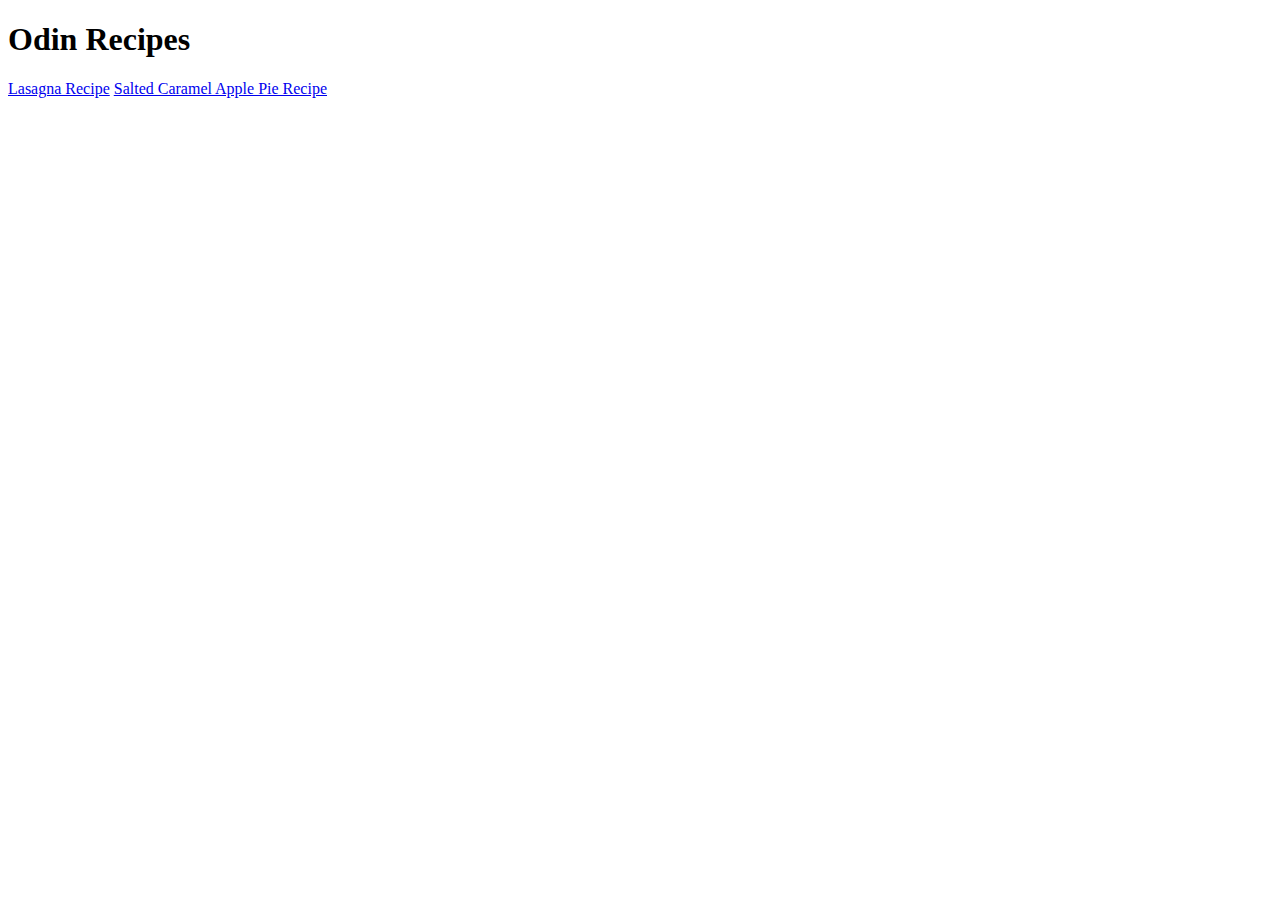
<file: html-boilerplate/odin-recipes/index.html>
<!DOCTYPE html>
<html lang="en"></html>

<head>
    <meta charset="utf-8">
    <title>odin-recipes</title>
</head>

<body>
    <h1>Odin Recipes</h1>

    <a href="recipes/lasagna.html">Lasagna Recipe</a>
    <a href="recipes/saltedCaramelApplePie.html">Salted Caramel Apple Pie Recipe</a>
    <!-- <a href="recipes/" -->

</body>
</file>
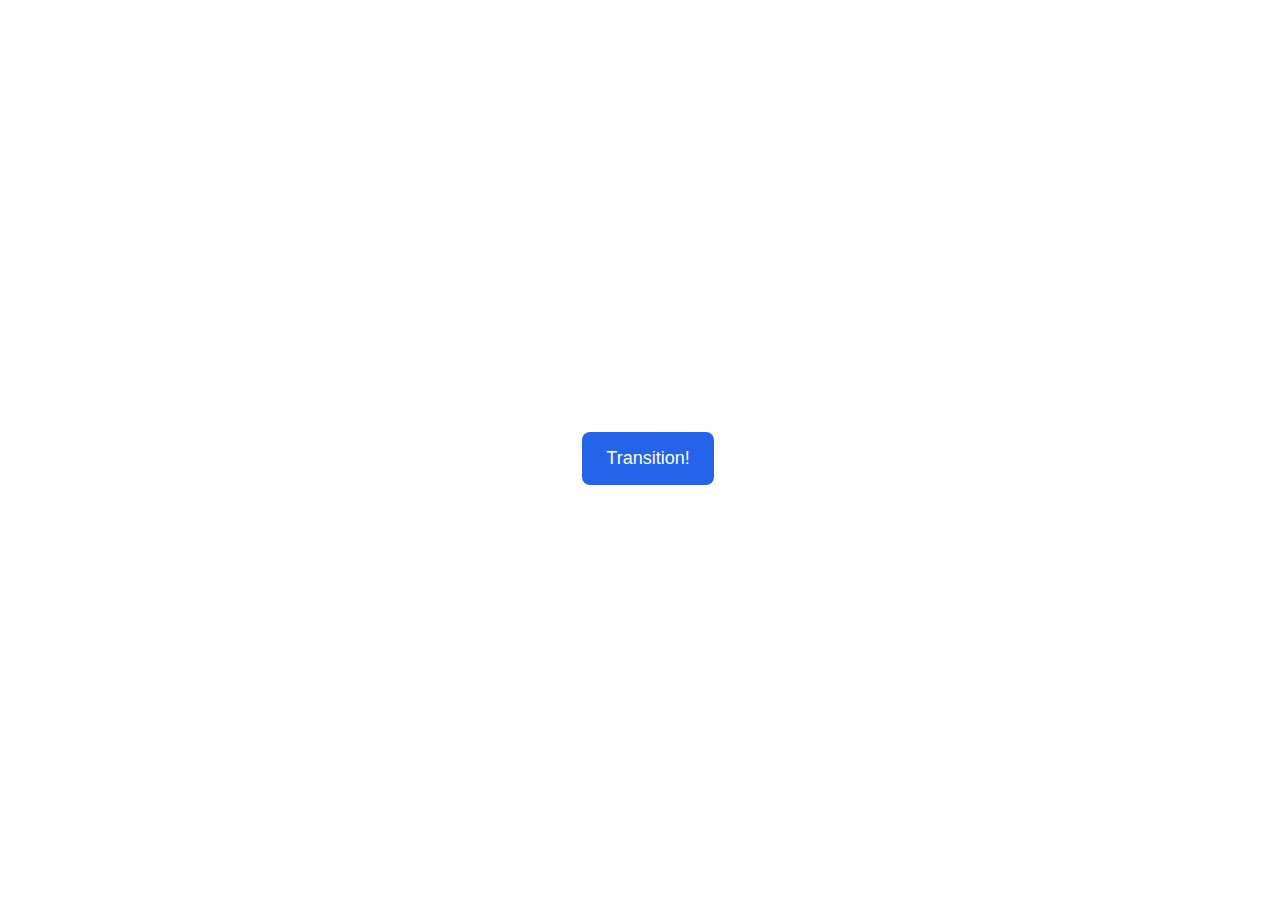
<file: css-exercises/animation/01-button-hover/index.html>
<!DOCTYPE html>
<html lang="en">
  <head>
    <meta charset="UTF-8" />
    <meta http-equiv="X-UA-Compatible" content="IE=edge" />
    <meta name="viewport" content="width=device-width, initial-scale=1.0" />
    <title>Button Hover</title>
    <link rel="stylesheet" href="style.css" />
  </head>
  <body>
    <div id="transition-container">
      <button>Transition!</button>
    </div>
  </body>
</html>
</file>
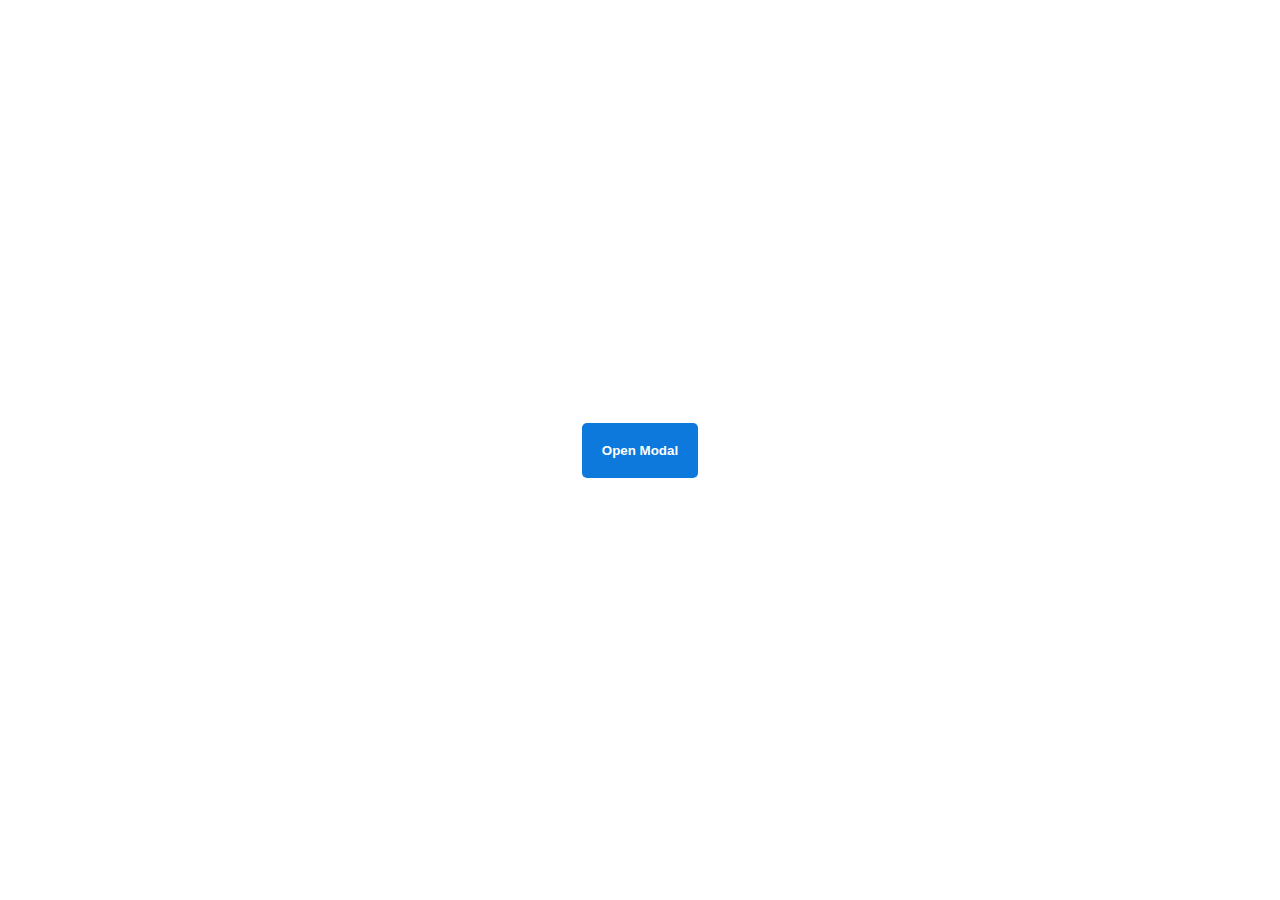
<file: css-exercises/animation/02-pop-up/index.html>
<!DOCTYPE html>
<html lang="en">
  <head>
    <meta charset="UTF-8" />
    <meta http-equiv="X-UA-Compatible" content="IE=edge" />
    <meta name="viewport" content="width=device-width, initial-scale=1.0" />
    <title>Popup</title>
    <link rel="stylesheet" href="style.css" />
  </head>
  <body>
    <div class="backdrop"></div>
    <div class="popup-modal">
      <h1>Look at me!</h1>
      <p>I'm a pop up dialog!</p>
      <button id="close-modal">Close Modal</button>
    </div>
    <div class="button-container">
      <button id="trigger-modal">Open Modal</button>
    </div>
    <script src="script.js"></script>
  </body>
</html>
</file>
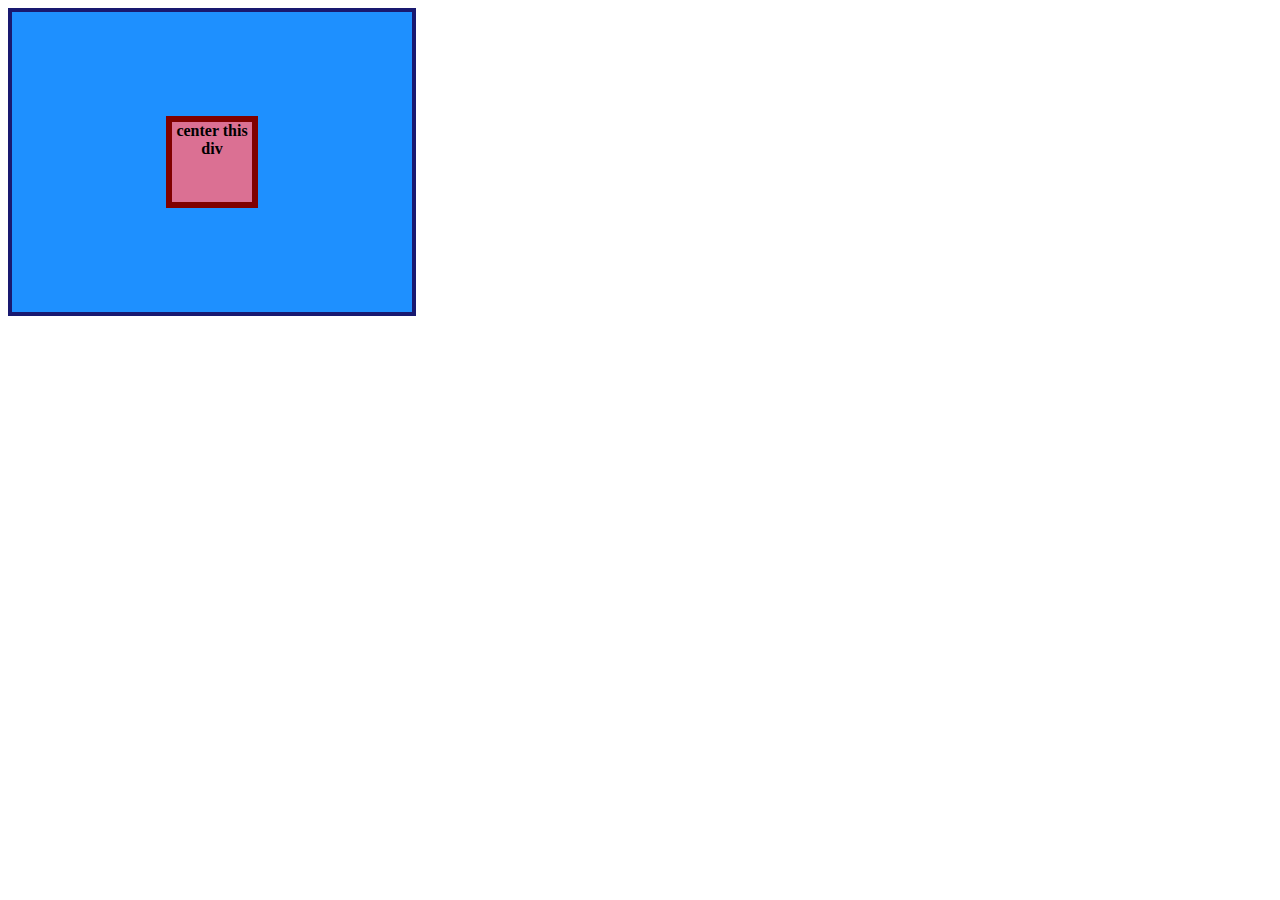
<file: css-exercises/flex/01-flex-center/index.html>
<!DOCTYPE html>
<html lang="en">
  <head>
    <meta charset="UTF-8">
    <meta http-equiv="X-UA-Compatible" content="IE=edge">
    <meta name="viewport" content="width=device-width, initial-scale=1.0">
    <title>CENTER THIS DIV</title>
    <link rel="stylesheet" href="style.css">
  </head>
  <body>
    <div class="container">
      <div class="box">center this div</div>
    </div>
  </body>
</html>
</file>
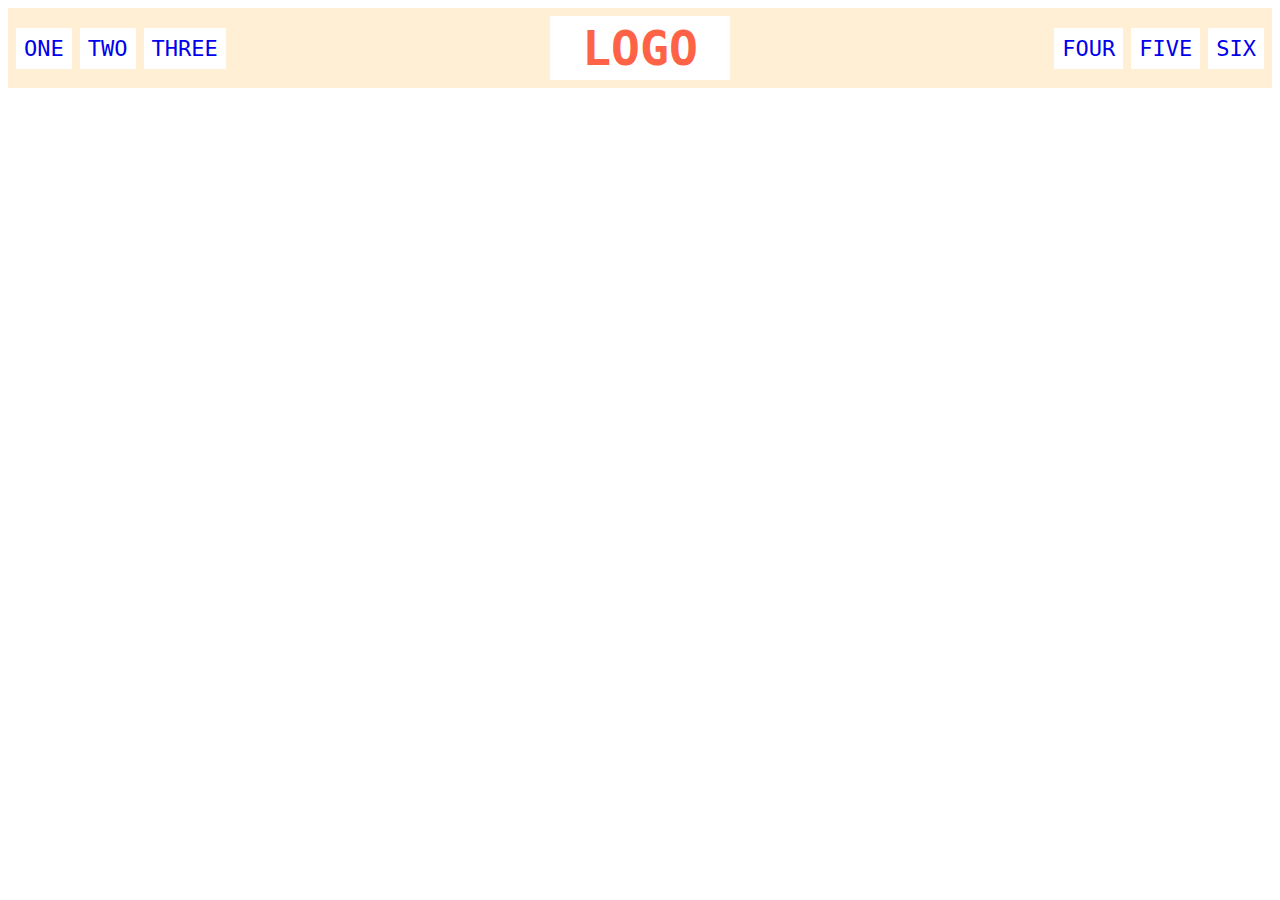
<file: css-exercises/flex/02-flex-header/index.html>
<!DOCTYPE html>
<html lang="en">
  <head>
    <meta charset="UTF-8">
    <meta http-equiv="X-UA-Compatible" content="IE=edge">
    <meta name="viewport" content="width=device-width, initial-scale=1.0">
    <title>Flex Header</title>
    <link rel="stylesheet" href="style.css">
  </head>
  <body>
    <div class="header">
      <div class="left-links">
        <ul>
          <li><a href="#">ONE</a></li>
          <li><a href="#">TWO</a></li>
          <li><a href="#">THREE</a></li>
        </ul>
      </div>
      <div class="logo">LOGO</div>
      <div class="right-links">
        <ul>
          <li><a href="#">FOUR</a></li>
          <li><a href="#">FIVE</a></li>
          <li><a href="#">SIX</a></li>
        </ul>
      </div>
    </div>
  </body>
</html>
</file>
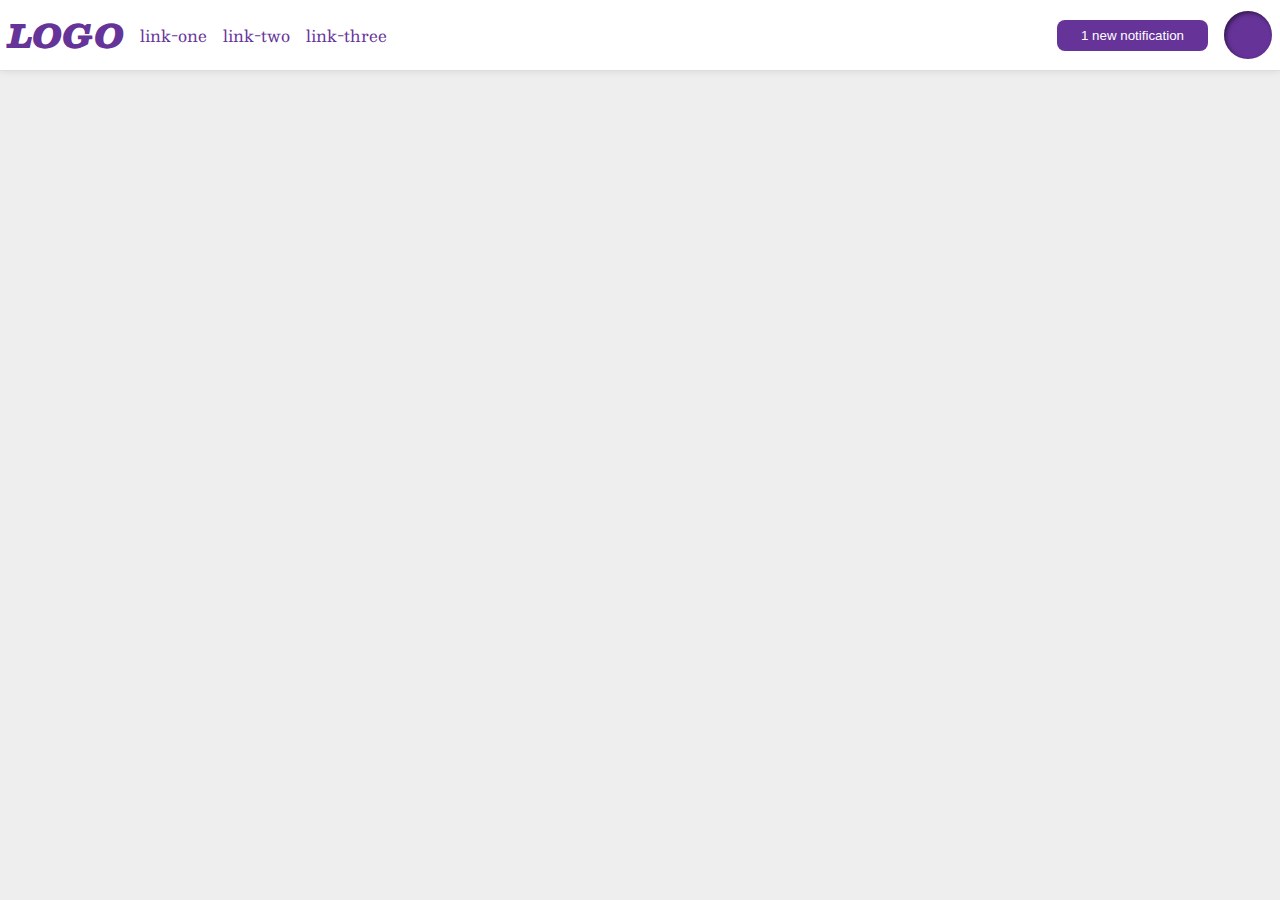
<file: css-exercises/flex/03-flex-header-2/index.html>
<!DOCTYPE html>
<html lang="en">
  <head>
    <meta charset="UTF-8">
    <meta http-equiv="X-UA-Compatible" content="IE=edge">
    <meta name="viewport" content="width=device-width, initial-scale=1.0">
    <title>Flex Header 2</title>
    <link rel="stylesheet" href="style.css">
  </head>
  <body>
    <div class="header">
    <div class="left">
      <div class="logo">
        LOGO
      </div>
      <ul class="links">
        <li><a href="google.com">link-one</a></li>
        <li><a href="google.com">link-two</a></li>
        <li><a href="google.com">link-three</a></li>
      </ul>
    </div>
    <div class="right">
      <button class="notifications">
        1 new notification
      </button>
      <div class="profile-image"></div>
    </div>
    </div>
  </body>
</html>
</file>
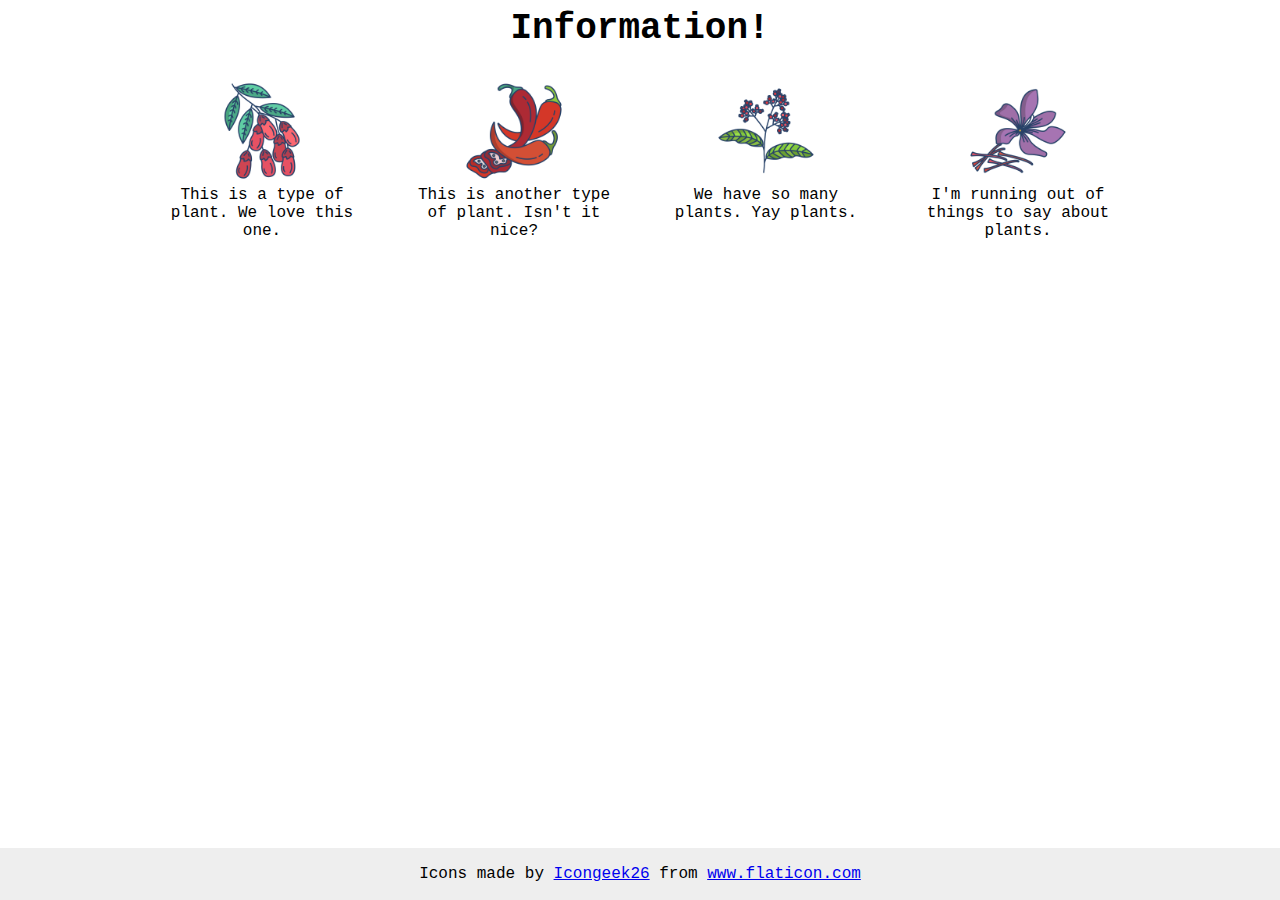
<file: css-exercises/flex/04-flex-information/index.html>
<!DOCTYPE html>
<html lang="en">
  <head>
    <meta charset="UTF-8">
    <meta http-equiv="X-UA-Compatible" content="IE=edge">
    <meta name="viewport" content="width=device-width, initial-scale=1.0">
    <title>Information</title>
    <link rel="stylesheet" href="style.css">
  </head>
  <body>
    <div class="title">Information!</div>

  <div class="container">
        <div class="info">
    <img src="./images/barberry.png" alt="barberry">
    <div class="text">This is a type of plant. We love this one.</div>
        </div>

        <div class="info">
    <img src="./images/chilli.png" alt="chili">
    <div class="text">This is another type of plant. Isn't it nice?</div>
        </div>

        <div class="info">
    <img src="./images/pepper.png" alt="pepper">
    <div class="text">We have so many plants. Yay plants.</div>
        </div>

        <div class="info">
    <img src="./images/saffron.png" alt="saffron">
    <div class="text">I'm running out of things to say about plants.</div>
        </div>
  </div>
    <!-- disregard this section, it's here to give attribution to the creator of these icons -->
    <div class="footer">
      <div>Icons made by <a href="https://www.flaticon.com/authors/icongeek26" title="Icongeek26">Icongeek26</a> from <a href="https://www.flaticon.com/" title="Flaticon">www.flaticon.com</a></div>
    </div>
  </body>
</html>
</file>
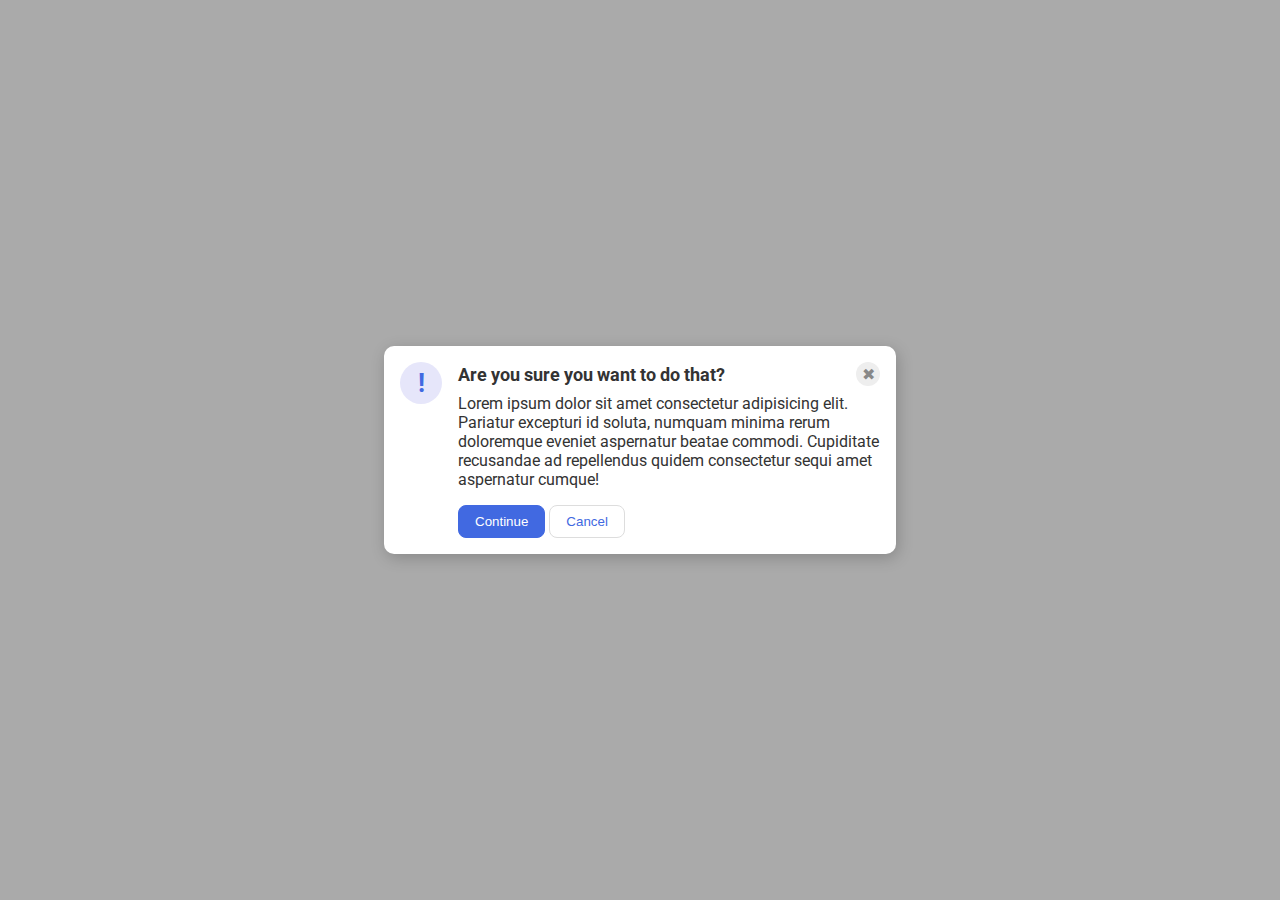
<file: css-exercises/flex/05-flex-modal/index.html>
<!DOCTYPE html>
<html lang="en">
  <head>
    <meta charset="UTF-8">
    <meta http-equiv="X-UA-Compatible" content="IE=edge">
    <meta name="viewport" content="width=device-width, initial-scale=1.0">
    <link rel="stylesheet" href="style.css">
    <title>Modal</title>
  </head>
  <body>
    <div class="modal">
      <div class="icon">!</div>
      <div class="container">
      <div class="header">Are you sure you want to do that?
      <div class="close-button">✖</div>
    </div>
      <div class="text">Lorem ipsum dolor sit amet consectetur adipisicing elit. Pariatur excepturi id soluta, numquam minima rerum doloremque eveniet aspernatur beatae commodi. Cupiditate recusandae ad repellendus quidem consectetur sequi amet aspernatur cumque!</div>
      <button class="continue">Continue</button>
      <button class="cancel">Cancel</button>
    </div>
    </div>
  </body>
</html>
</file>
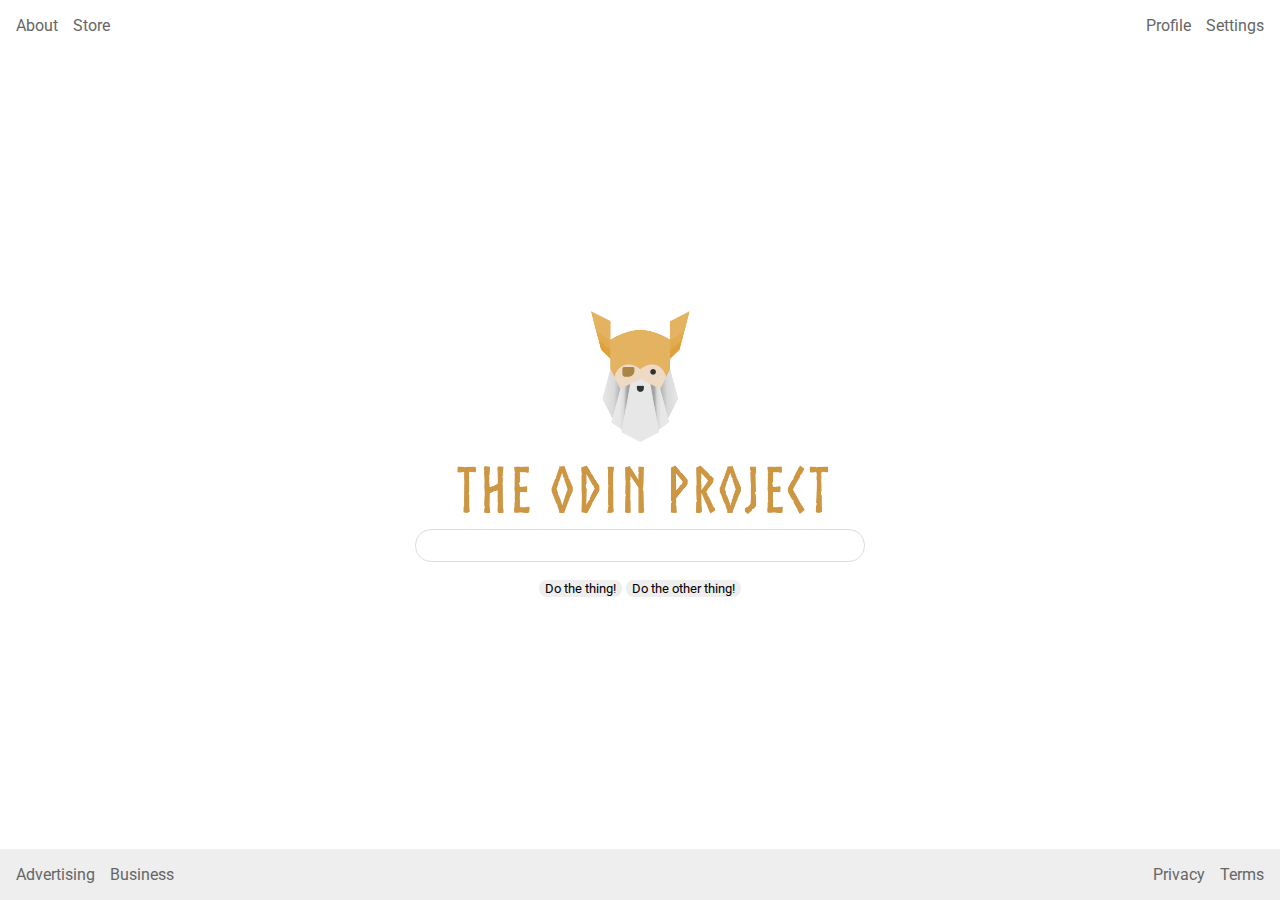
<file: css-exercises/flex/06-flex-layout/index.html>
<!DOCTYPE html>
<html lang="en">
  <head>
    <meta charset="UTF-8">
    <meta http-equiv="X-UA-Compatible" content="IE=edge">
    <meta name="viewport" content="width=device-width, initial-scale=1.0">
    <title>LAYOUT</title>
    <link rel="stylesheet" href="./style.css">
  </head>
  <body>
    <div class="header">
      <ul class="left-links">
        <li><a href="#">About</a></li>
        <li><a href="#">Store</a></li>
      </ul>
      <ul class="right-links">
        <li><a href="#">Profile</a></li>
        <li><a href="#">Settings</a></li>
      </ul>
    </div>
    <div class="content">
      <img src="./logo.png" alt="Project logo. Represents odin with the project name.">
      <div class="input">
        <input type="text">
      </div>
      <div class="buttons">
        <button>Do the thing!</button>
        <button>Do the other thing!</button>
      </div>
    </div>
    <div class="footer">
      <ul class="left-links">
        <li><a href="#">Advertising</a></li>
        <li><a href="#">Business</a></li>
      </ul>
      <ul class="right-links">
        <li><a href="#">Privacy</a></li>
        <li><a href="#">Terms</a></li>
      </ul>
    </div>
  </body>
</html>
</file>
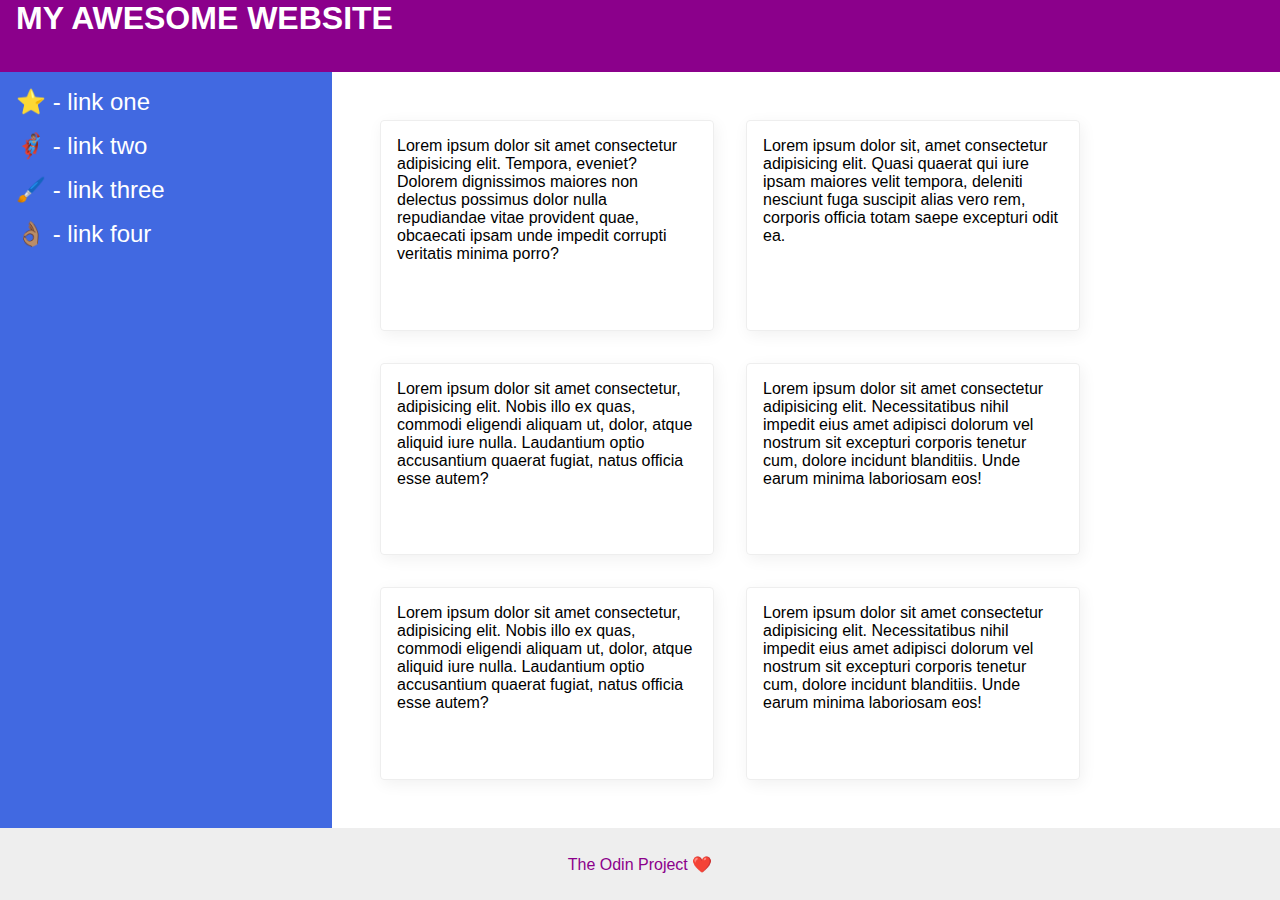
<file: css-exercises/flex/07-flex-layout-2/index.html>
<!DOCTYPE html>
<html lang="en">
  <head>
    <meta charset="UTF-8">
    <meta http-equiv="X-UA-Compatible" content="IE=edge">
    <meta name="viewport" content="width=device-width, initial-scale=1.0">
    <title>The Holy Grail</title>
    <link rel="stylesheet" href="style.css">
  </head>
  <body>
    <div class="header">
      MY AWESOME WEBSITE
    </div>
    
   <div class="body">
    <div class="sidebar">
      <ul>
        <li><a href="#">⭐ - link one</a></li>
        <li><a href="#">🦸🏽‍♂️ - link two</a></li>
        <li><a href="#">🖌️ - link three</a></li>
        <li><a href="#">👌🏽 - link four</a></li>
      </ul>
    </div>


    <div class="info">
    <div class="card">Lorem ipsum dolor sit amet consectetur adipisicing elit. Tempora, eveniet? Dolorem dignissimos maiores non delectus possimus dolor nulla repudiandae vitae provident quae, obcaecati ipsam unde impedit corrupti veritatis minima porro?</div>
    <div class="card">Lorem ipsum dolor sit, amet consectetur adipisicing elit. Quasi quaerat qui iure ipsam maiores velit tempora, deleniti nesciunt fuga suscipit alias vero rem, corporis officia totam saepe excepturi odit ea.</div>
    <div class="card">Lorem ipsum dolor sit amet consectetur, adipisicing elit. Nobis illo ex quas, commodi eligendi aliquam ut, dolor, atque aliquid iure nulla. Laudantium optio accusantium quaerat fugiat, natus officia esse autem?</div>
    <div class="card">Lorem ipsum dolor sit amet consectetur adipisicing elit. Necessitatibus nihil impedit eius amet adipisci dolorum vel nostrum sit excepturi corporis tenetur cum, dolore incidunt blanditiis. Unde earum minima laboriosam eos!</div>
    <div class="card">Lorem ipsum dolor sit amet consectetur, adipisicing elit. Nobis illo ex quas, commodi eligendi aliquam ut, dolor, atque aliquid iure nulla. Laudantium optio accusantium quaerat fugiat, natus officia esse autem?</div>
    <div class="card">Lorem ipsum dolor sit amet consectetur adipisicing elit. Necessitatibus nihil impedit eius amet adipisci dolorum vel nostrum sit excepturi corporis tenetur cum, dolore incidunt blanditiis. Unde earum minima laboriosam eos!</div>
  </div>
</div>
    <div class="footer">
      The Odin Project ❤️
    </div>
  </body>
</html>
</file>
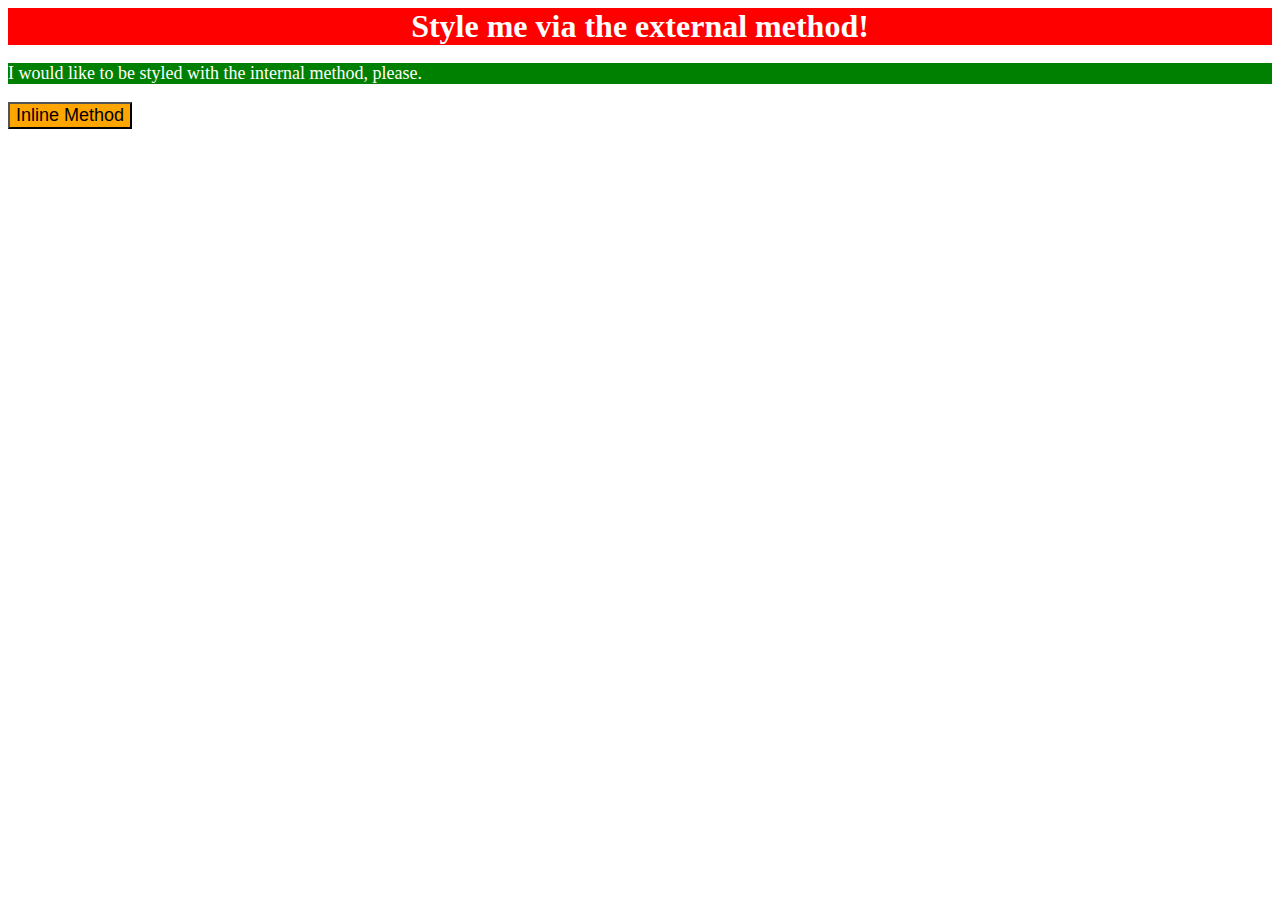
<file: css-exercises/foundations/01-css-methods/index.html>
<!DOCTYPE html>
<html lang="en">
  <head>
    <meta charset="UTF-8">
    <meta http-equiv="X-UA-Compatible" content="IE=edge">
    <meta name="viewport" content="width=device-width, initial-scale=1.0">
    <title>Methods for Adding CSS</title>

    <!-- Linking the code to CSS -->
    <link rel="stylesheet" href="style.css">
    
  </head>
  <body>
    <div>Style me via the external method!</div>
    <p>I would like to be styled with the internal method, please.</p>
    <button>Inline Method</button>
  </body>
</html>
</file>
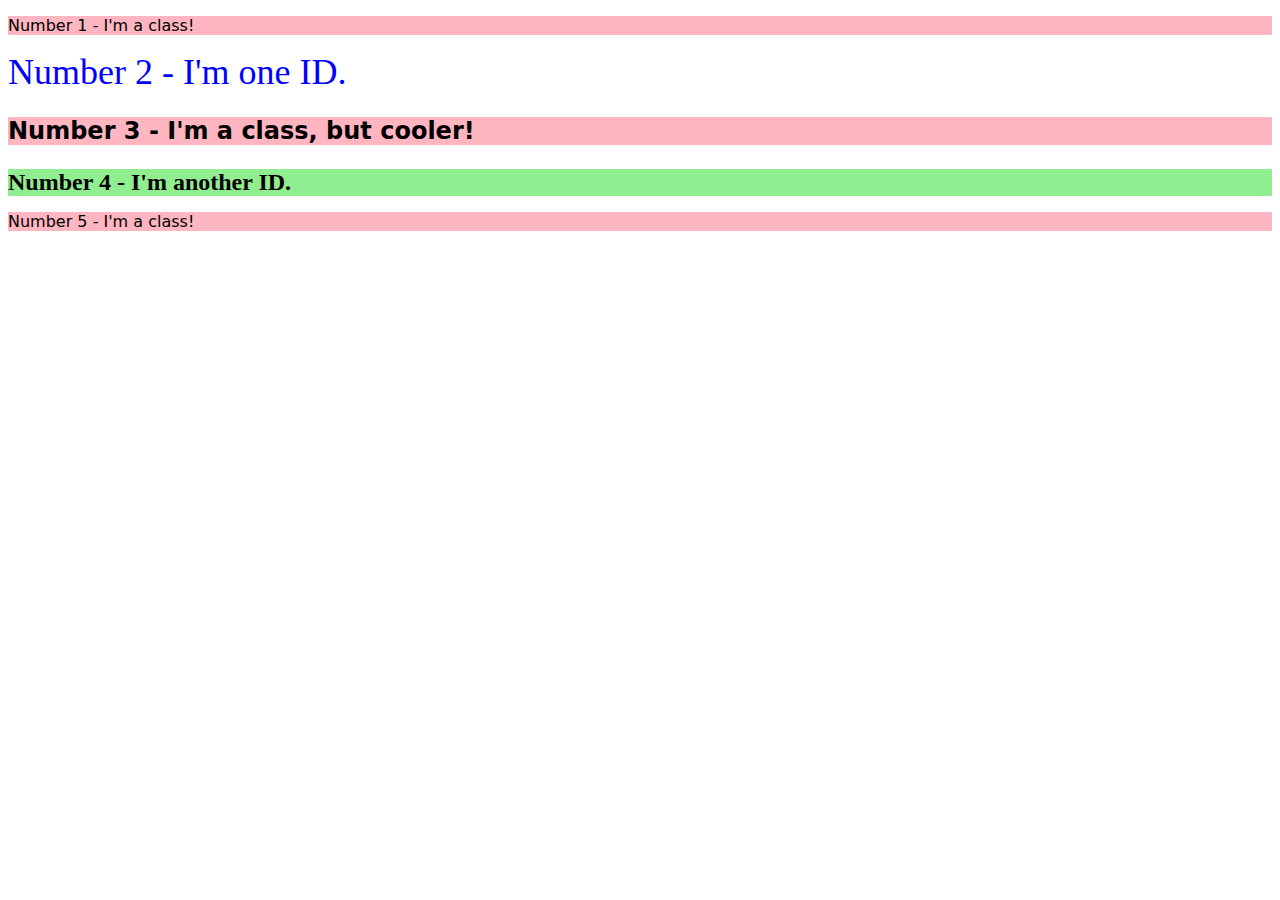
<file: css-exercises/foundations/02-class-id-selectors/index.html>
<!DOCTYPE html>
<html lang="en">
  <head>
    <meta charset="UTF-8">
    <meta http-equiv="X-UA-Compatible" content="IE=edge">
    <meta name="viewport" content="width=device-width, initial-scale=1.0">
    <title>Class and ID Selectors</title>

    <!-- Connecting HTML to CSS file -->
    <link rel="stylesheet" href="style.css">

  </head>
  <body>
    <p class="odd">Number 1 - I'm a class!</p>
    <div id="second">Number 2 - I'm one ID.</div>
    <p class="odd third">Number 3 - I'm a class, but cooler!</p>
    <div id="forth">Number 4 - I'm another ID.</div>
    <p class="odd">Number 5 - I'm a class!</p>
  </body>
</html>
</file>
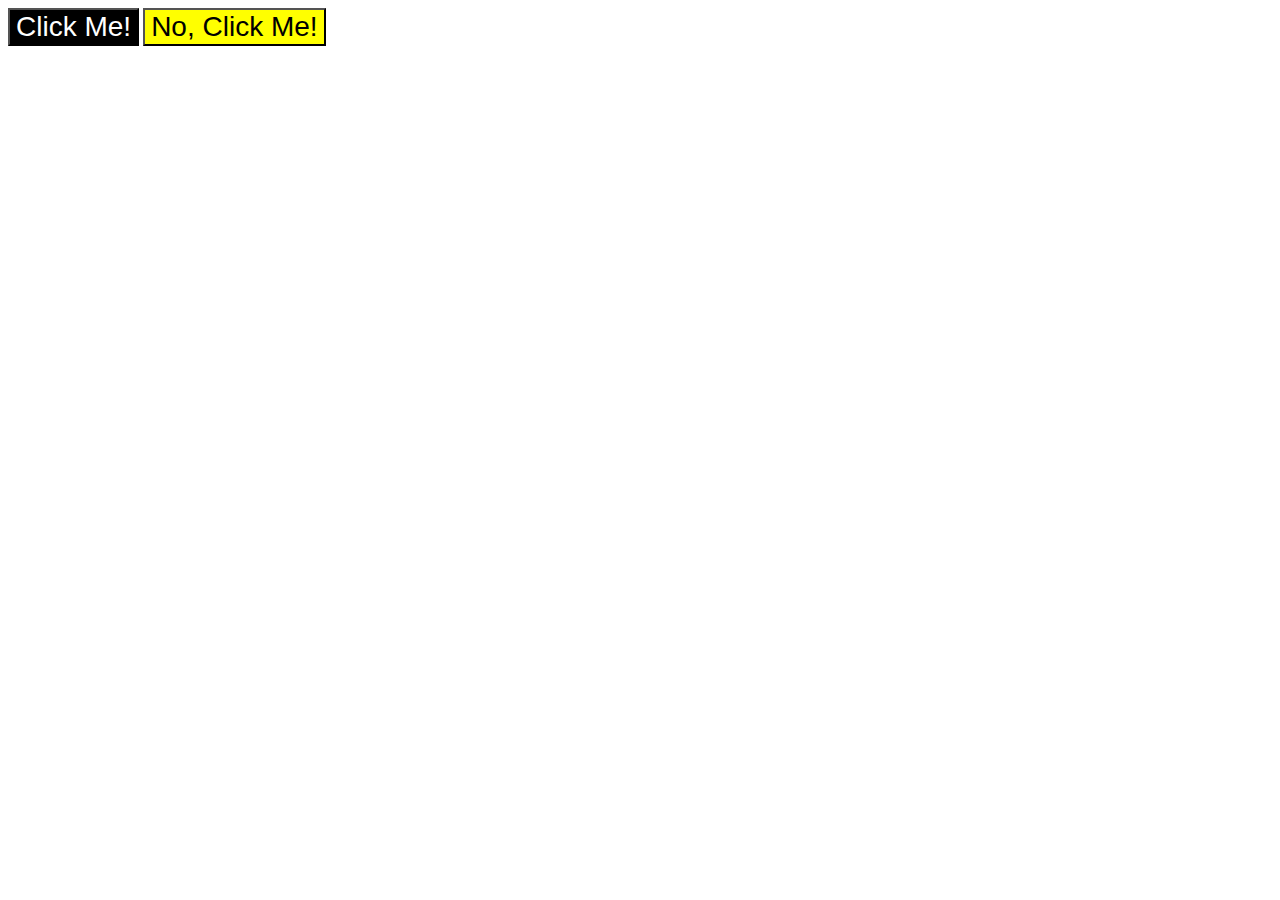
<file: css-exercises/foundations/03-grouping-selectors/index.html>
<!DOCTYPE html>
<html lang="en">
  <head>
    <meta charset="UTF-8">
    <meta http-equiv="X-UA-Compatible" content="IE=edge">
    <meta name="viewport" content="width=device-width, initial-scale=1.0">
    <title>Grouping Selectors</title>
    <link rel="stylesheet" href="style.css">
  </head>
  <body>
    <button class="clickMe first">Click Me!</button>
    <button class="clickMe second">No, Click Me!</button>
  </body>
</html>
</file>
<file: css-exercises/animation/01-button-hover/style.css>
#transition-container {
  width: 100vw;
  height: 100vh;
  display: flex;
  flex-direction: column;
  justify-content: center;
  align-items: center;
  font-family: Arial, sans-serif;
}

button {
  border-radius: 8px;
  border: none;
  background-color: #2563eb;
  color: white;
  font-size: 18px;
  padding: 16px 24px;
  text-align: center;
}
</file>
<file: css-exercises/animation/02-pop-up/style.css>
* {
  padding: 0;
  margin: 0;
}

body {
  overflow: hidden;
}

.button-container {
  width: 100vw;
  height: 100vh;
  background-color: #ffffff;
  opacity: 100%;
  display: flex;
  align-items: center;
  justify-content: center;
}

button {
  padding: 20px;
  color: #ffffff;
  background-color: #0e79dd;
  border: none;
  border-radius: 5px;
  font-weight: 600;
}

.popup-modal {
  padding: 32px 64px;
  background-color: white;
  border: 1px solid black;
  border-radius: 10px;
  position: fixed;
  top: 50%;
  left: 50%;
  transform-origin: center;
  transform: translate(-50%, -50%);
  pointer-events: none;
  opacity: 0%;
  text-align: center;
}
.popup-modal p {
  margin-bottom: 24px
}

.backdrop {
  pointer-events: none;
  position: fixed;
  inset: 0;
  background: #000;
  opacity: 0%;
}

.popup-modal.show {
  opacity: 100%;
  pointer-events: all;
}

.backdrop.show {
  opacity: 30%;
}
</file>
<file: css-exercises/flex/01-flex-center/style.css>
.container {
  display: flex;
  align-items: center;
  justify-content: center;
  background: dodgerblue;
  border: 4px solid midnightblue;
  width: 400px;
  height: 300px;

}

.box {
  background: palevioletred;
  font-weight: bold;
  text-align: center;
  border: 6px solid maroon;
  width: 80px;
  height: 80px;

}
</file>
<file: css-exercises/flex/02-flex-header/style.css>
.header  {
  font-family: monospace;
  background: papayawhip;
  display: flex;
  align-items: center;
  justify-content: space-between;
  padding: 8px;
}

.logo {
  font-size: 48px;
  font-weight: 900;
  color: tomato;
  background: white;
  padding: 4px 32px;
}

ul {
  /* this removes the dots on the list items*/
  list-style-type: none;
  display: flex;
  gap: 8px;
  margin : 0;
  padding: 0;
}

a {
  font-size: 22px;
  background: white;
  padding: 8px;
  /* this removes the line under the links */
  text-decoration: none;
}
</file>
<file: css-exercises/flex/03-flex-header-2/style.css>
/* this is some magical font-importing.  
you'll learn about it later. */
@import url('https://fonts.googleapis.com/css2?family=Besley:ital,wght@0,400;1,900&display=swap');

body {
  margin: 0;
  background: #eee;
  font-family: Besley, serif;
}

.header {
  background: white;
  border-bottom: 1px solid #ddd;
  box-shadow: 0 0 8px rgba(0,0,0,.1);
  display: flex;
  justify-content: space-between;
  padding: 8px;
}

.profile-image {
  background: rebeccapurple;
  box-shadow: inset 2px 2px 4px rgba(0,0,0,.5);
  border-radius: 50%;
  width: 48px;
  height:  48px;
}

.logo {
  color: rebeccapurple;
  font-size: 32px;
  font-weight: 900;
  font-style: italic;
}

button {
  border: none;
  border-radius: 8px;
  background: rebeccapurple;
  color: white;
  padding: 8px 24px;
}

a {
  /* this removes the line under our links */
  text-decoration: none;
  color: rebeccapurple;
}

ul {
  list-style-type: none;
  display:flex;
  margin:0;
  padding: 0;
  gap: 16px;
}

.left, .right {
  display: flex;
  align-items: center;
  gap: 16px;
}
</file>
<file: css-exercises/flex/04-flex-information/style.css>
body {
  font-family: 'Courier New', Courier, monospace;
  text-align: center;
}

img {
  width: 100px;
  height: 100px;
}

.title {
  font-size: 36px;
  font-weight: 900;
  margin-bottom: 32px;
}

.container {
  display: flex;
  justify-content: center;
  gap: 52px;
}

.info {
  max-width: 200px;
}

/* do not edit this footer */
.footer {
  position: fixed;
  bottom: 0;
  left: 0;
  right: 0;
  height: 52px;
  display: flex;
  align-items: center;
  justify-content: center;
  background: #eee;
}
</file>
<file: css-exercises/flex/05-flex-modal/style.css>
@import url('https://fonts.googleapis.com/css2?family=Roboto:wght@400;700&display=swap');

html, body {
  height: 100%;
}

body {
  font-family: Roboto, sans-serif;
  margin: 0;
  background: #aaa;
  color: #333;
  /* I'll give you this one for free lol */
  display: flex;
  align-items: center;
  justify-content: center;
}

.modal {
  background: white;
  width: 480px;
  border-radius: 10px;
  box-shadow: 2px 4px 16px rgba(0,0,0,.2);
  display:flex;
  gap: 16px;
  padding: 16px;
}

.icon {
  color: royalblue;
  font-size: 26px;
  font-weight: 700;
  background: lavender;
  width: 42px;
  height: 42px;
  border-radius: 50%;
  display: flex;
  align-items: center;
  justify-content: center;
  flex-shrink: 0;
}

.header {
  display: flex;
  align-items: center;
  justify-content: space-between;
  font-size: 18px;
  font-weight: 700;
  margin-bottom: 8px;
}

.text {
  margin-bottom: 16px;
}

.close-button {
  background: #eee;
  border-radius: 50%;
  color: #888;
  font-weight: 400;
  font-size: 16px;
  height: 24px;
  width: 24px;
  display: flex;
  align-items: center;
  justify-content: center;
}

button {
  padding: 8px 16px;
  border-radius: 8px;
}

button.continue {
  background: royalblue;
  border: 1px solid royalblue;
  color: white;
}

button.cancel {
  background: white;
  border: 1px solid #ddd;
  color: royalblue;
}
</file>
<file: css-exercises/flex/06-flex-layout/style.css>
@import url('https://fonts.googleapis.com/css2?family=Roboto:wght@400;700&display=swap');

body {
  height: 100vh;
  margin: 0;
  overflow: hidden;
  font-family: Roboto, sans-serif;
  display: flex;
  flex-direction: column;
  justify-content: space-between;
}

.header, .footer {
  display: flex;
  justify-content: space-between;
  padding: 16px;
}

.footer {
  background: #eee;
  text-decoration: none;
}

a {
  color: #666;
  text-decoration: none;
}

ul {
  list-style: none;
  margin: 0;
  padding: 0;
  gap: 16px;
}
 
.left-links, .right-links {
  display: flex;
  align-items: center;
  gap: 15px;
}

.content {
  display: flex;
  flex-direction: column;
  /* justify-content: center; */
  align-items: center;
}

img {
  width: 600px;
}

button {
  font-family: Roboto, sans-serif;
  border: none;
  border-radius: 8px;
  background: #eee;
}

input {
  border: 1px solid #ddd;
  border-radius: 16px;
  padding: 8px 24px;
  width: 400px;
  margin-bottom: 16px;
}
</file>
<file: css-exercises/flex/07-flex-layout-2/style.css>
body {
  font-family: -apple-system, BlinkMacSystemFont, 'Segoe UI', Roboto, Oxygen, Ubuntu, Cantarell, 'Open Sans', 'Helvetica Neue', sans-serif;
  margin: 0;
  min-height: 100vh;
  display: flex;
  flex-direction: column;
}

.header {
  height: 72px;
  background: darkmagenta;
  color: white;
  display: flex;
  padding: 0 16px;
  font-size: 32px;
  font-weight: 900;
}

.body {
  flex: 1;
  display: flex;
}

.info {
  padding: 32px;
  display: flex;
  flex-wrap: wrap;
}

.card {
  padding: 16px;
  margin: 16px;
  width: 300px;
}

.footer {
  height: 72px;
  background: #eee;
  color: darkmagenta;
  display: flex;
  align-items: center;
  justify-content: center;
}

.sidebar {
  width: 300px;
  background: royalblue;
  flex-shrink: 0;
  padding: 16px;
}

ul {
  list-style-type: none;
  margin: 0;
  padding: 0;
}

li {
  margin-bottom: 16px;
}

a {
  color: white;
  text-decoration: none;
  font-size: 24px;
}

.card {
  border: 1px solid #eee;
  box-shadow: 2px 4px 16px rgba(0,0,0,.06);
  border-radius: 4px;
}
</file>
<file: css-exercises/foundations/01-css-methods/style.css>
/* styles.css */

div {
    color: white;
    background-color: red;
    font-size: 32px;
    text-align: center;
    font-weight: bold;
}

p {
    background-color: green;
    color: white;
    font-size: 18px;
}

button {
    background-color: orange;
    font-size: 18px;
}
</file>
<file: css-exercises/foundations/02-class-id-selectors/style.css>
.odd {
    background-color: lightpink;
    font-family:Verdana, "DejaVu Sans", sans-serif;
}

#second {
    color: blue;
    font-size: 36px;
}

.third {
    font-size: 24px;
    font-weight: bold;
}

#forth {
    background-color: lightgreen;
    font-size: 24px;
    font-weight: bold;
}
</file>
<file: css-exercises/foundations/03-grouping-selectors/style.css>
.clickMe {
    font-size: 28px;
    font-style: "Helvetica", "Times New Roman", "sans-serif";
}

.first {
    background-color:black;
    color: white;
}

.second {
    background-color: yellow;
}
</file>
